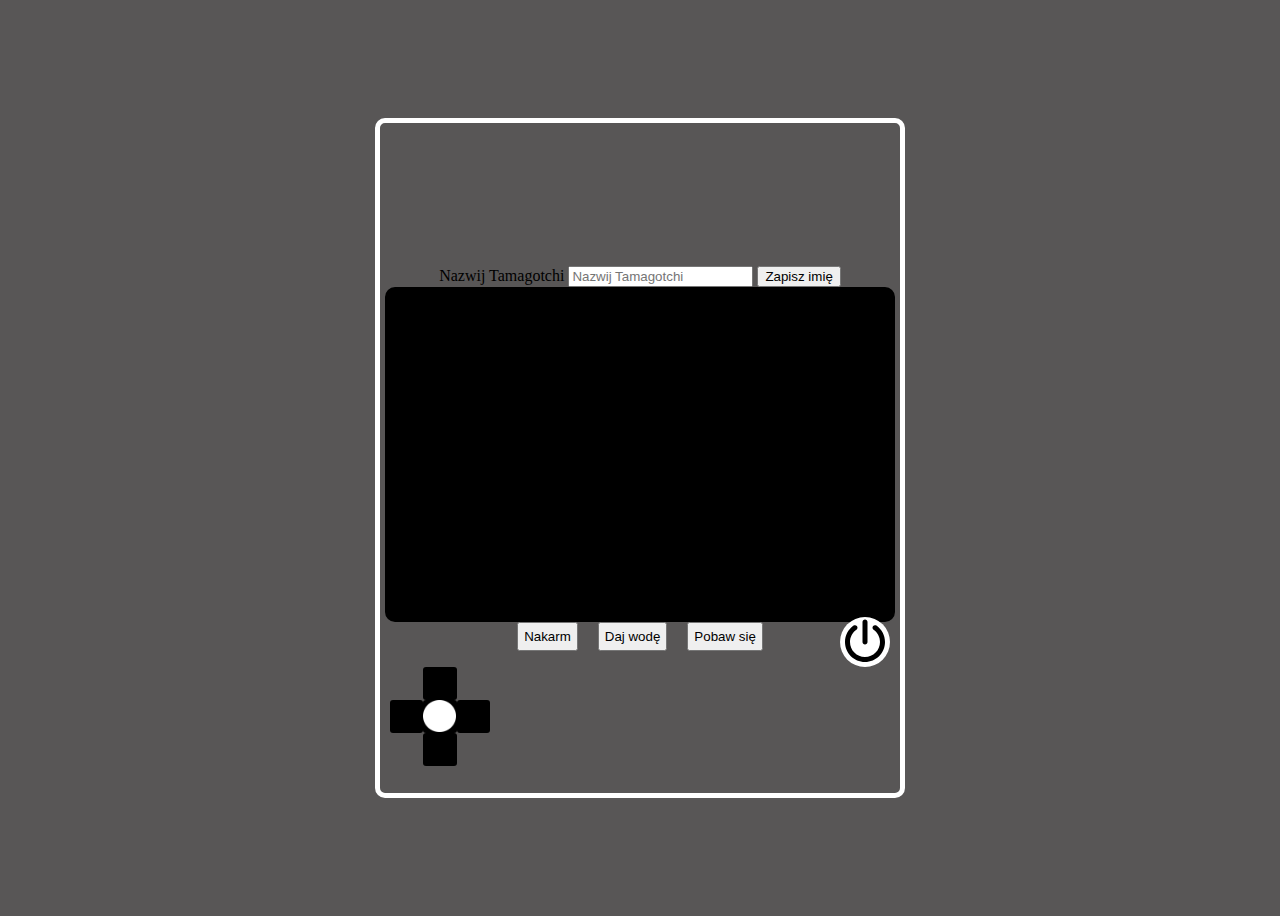
<file: index.html>
<!DOCTYPE html>
<html lang="en">
	<head>
		<meta charset="UTF-8" />
		<meta name="viewport" content="width=device-width, initial-scale=1.0" />
		<title>Document</title>
		<link rel="stylesheet" href="style.css" />
		<link
			rel="stylesheet"
			href="https://cdnjs.cloudflare.com/ajax/libs/animate.css/4.1.1/animate.min.css"
		/>
	</head>
	<body>
		<!-- Console container -->
		<div id="theWholeThing">
			<div id="NamingThing">
				<label for="name" id="labelForName">Nazwij Tamagotchi</label>
				<input id="name" type="text" placeholder="Nazwij Tamagotchi" />
				<button id="saveNameButton" onclick="saveName()">
					Zapisz imię
				</button>
			</div>
			<!-- Screen -->
			<div id="screen">
				<div id="screenContent" class="animate__animated">
					<div id="overlay" class="animate__animated">
						<p id="displayName"></p>
						<img
							id="tamagotchiDisplay"
							alt="kot haha"
							src="Obrazy/idk.png"
						/>
						<canvas id="pong" width="500" height="650"></canvas>
						<div id="TamagotchisVariables">
							<p>Głód: <span id="hungerDisplay"></span></p>
							<p>Szczęście: <span id="funDisplay"></span></p>
							<p>Pragnienie: <span id="thirstDisplay"></span></p>
						</div>
					</div>
				</div>
				<div id="buttonContainer">
					<div id="OnAndOffButton">
						<img
							src="Obrazy/power-off-solid-full.svg"
							onclick="ChangeScreenStatus()"
						/>
					</div>
				</div>
				<!-- D-PAD -->
				<div id="dPadContainer">
					<div class="hiddenDiv">.</div>
					<div class="dPad" id="dPadUp"></div>
					<div></div>
					<div class="dPad" id="dPadLeft"></div>
					<div class="dPad" id="dPadCenter">
						<img
							src="Obrazy/White_Circle.svg.png"
							width="32.67px"
						/>
					</div>
					<div class="dPad" id="dPadRight"></div>
					<div></div>
					<div class="dPad" id="dPadDown"></div>
					<div></div>
				</div>
			</div>
			<!-- Action buttons -->
			<div id="controler">
				<button
					class="actionButtons"
					id="FeedTamagotchiBtn"
					onclick="feedTamagotchi()"
				>
					Nakarm
				</button>
				<button
					class="actionButtons"
					id="giveTamagotchiWaterBtn"
					onclick="giveTamagotchiWater()"
				>
					Daj wodę
				</button>
				<button class="actionButtons" id="play">Pobaw się</button>
			</div>
		</div>
		<script src="script.js"></script>
	</body>
</html>
</file>
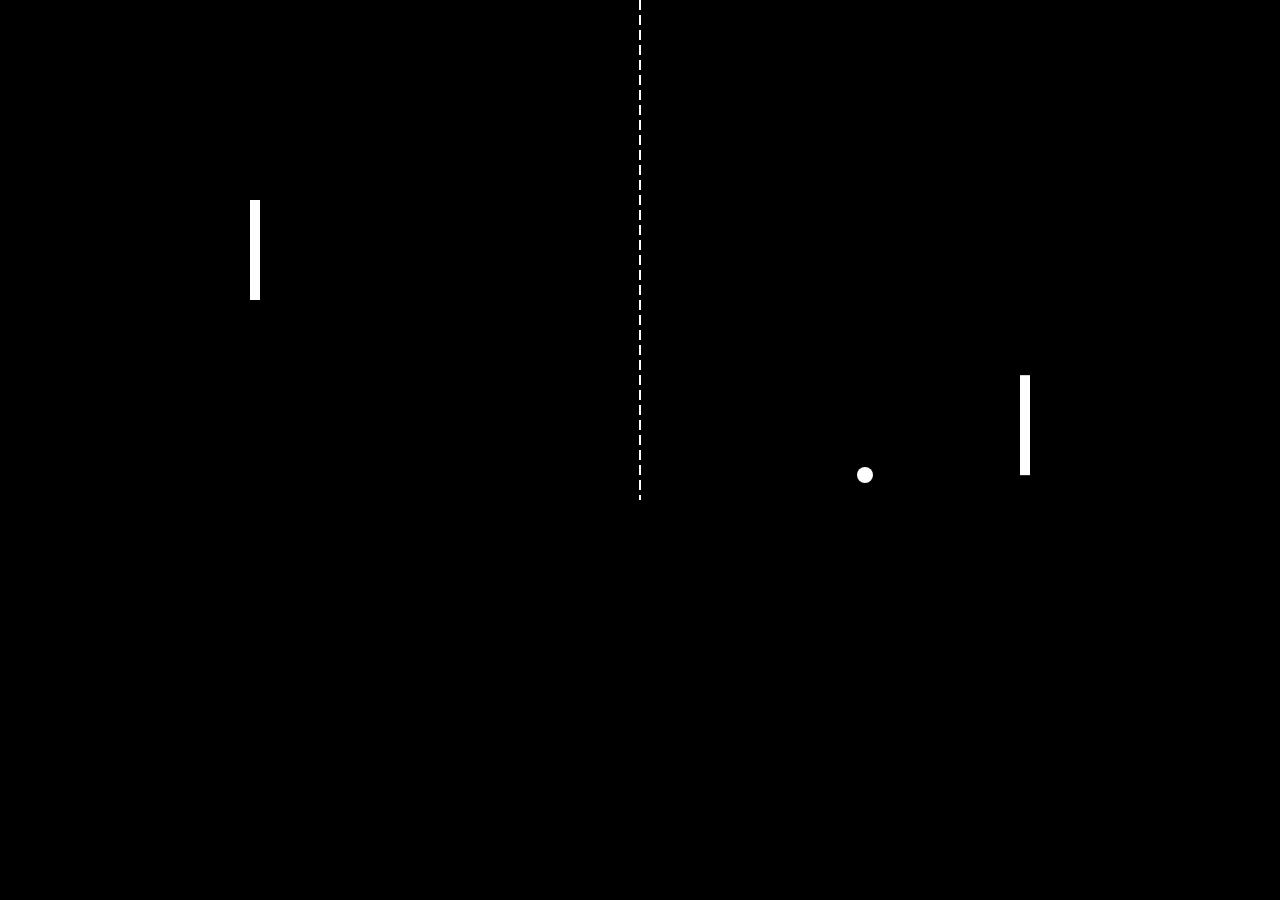
<file: wth.html>
<!DOCTYPE html>
<html lang="en">
<head>
  <meta charset="UTF-8" />
  <meta name="viewport" content="width=device-width, initial-scale=1.0"/>
  <title>Pong Game</title>
  <style>
    body {
      margin: 0;
      background: black;
      overflow: hidden;
    }
    canvas {
      display: block;
      margin: 0 auto;
      background: #111;
    }
  </style>
</head>
<body>
<canvas id="pong" width="800" height="500"></canvas>
<script>
  const canvas = document.getElementById("pong");
  const ctx = canvas.getContext("2d");

  const paddleWidth = 10, paddleHeight = 100;
  const player = { x: 10, y: canvas.height / 2 - paddleHeight / 2, width: paddleWidth, height: paddleHeight, color: "white", dy: 5 };
  const ai = { x: canvas.width - paddleWidth - 10, y: canvas.height / 2 - paddleHeight / 2, width: paddleWidth, height: paddleHeight, color: "white", dy: 4 };
  const ball = {
    x: canvas.width / 2,
    y: canvas.height / 2,
    radius: 8,
    speed: 5,
    velocityX: 5,
    velocityY: 5,
    color: "white"
  };

  function drawRect(x, y, w, h, color) {
    ctx.fillStyle = color;
    ctx.fillRect(x, y, w, h);
  }

  function drawCircle(x, y, r, color) {
    ctx.fillStyle = color;
    ctx.beginPath();
    ctx.arc(x, y, r, 0, Math.PI * 2, false);
    ctx.closePath();
    ctx.fill();
  }

  function drawNet() {
    for (let i = 0; i < canvas.height; i += 15) {
      drawRect(canvas.width / 2 - 1, i, 2, 10, "white");
    }
  }

  function resetBall() {
    ball.x = canvas.width / 2;
    ball.y = canvas.height / 2;
    ball.velocityX = -ball.velocityX;
    ball.speed = 5;
  }

  function collision(b, p) {
    return b.x < p.x + p.width && b.x + b.radius > p.x && b.y < p.y + p.height && b.y + b.radius > p.y;
  }

  function update() {
    ball.x += ball.velocityX;
    ball.y += ball.velocityY;

    // AI paddle movement
    ai.y += ((ball.y - (ai.y + ai.height / 2))) * 0.09;

    if (ball.y + ball.radius > canvas.height || ball.y - ball.radius < 0) {
      ball.velocityY = -ball.velocityY;
    }

    let playerOrAI = (ball.x < canvas.width / 2) ? player : ai;

    if (collision(ball, playerOrAI)) {
      let collidePoint = (ball.y - (playerOrAI.y + playerOrAI.height / 2));
      collidePoint = collidePoint / (playerOrAI.height / 2);

      let angleRad = collidePoint * (Math.PI / 4);
      let direction = (ball.x < canvas.width / 2) ? 1 : -1;
      ball.velocityX = direction * ball.speed * Math.cos(angleRad);
      ball.velocityY = ball.speed * Math.sin(angleRad);
      ball.speed += 0.2;
    }

    // Score handling (optional)
    if (ball.x - ball.radius < 0 || ball.x + ball.radius > canvas.width) {
      resetBall();
    }
  }

  function render() {
    drawRect(0, 0, canvas.width, canvas.height, "black");
    drawNet();
    drawRect(player.x, player.y, player.width, player.height, player.color);
    drawRect(ai.x, ai.y, ai.width, ai.height, ai.color);
    drawCircle(ball.x, ball.y, ball.radius, ball.color);
  }

  function game() {
    update();
    render();
  }

  setInterval(game, 1000 / 60);

  // Player controls
  document.addEventListener("keydown", (e) => {
    if (e.key === "ArrowUp") player.y -= player.dy;
    else if (e.key === "ArrowDown") player.y += player.dy;

    // Keep paddle in bounds
    if (player.y < 0) player.y = 0;
    if (player.y + player.height > canvas.height) player.y = canvas.height - player.height;
  });
</script>
</body>
</html>
</file>
<file: style.css>
canvas{
        display: none;
        margin: 0 auto;
        background: #111;
        width: 100%;
        height: 100%;
        position: absolute;
        top: 0;
      }

body{
    background-color: rgb(88, 86, 86);
    display: flex;
    height: 100vh;
    justify-content: center;
    align-items: center;
    overflow: hidden;
}
#displayName{
    margin: 0%;
}
#theWholeThing{
    border-radius: 10px;
    border: 5px solid white;
    padding: 10px;
    width: 500px;
    height: 650px;
    display: flex;
    flex-direction: column;
    justify-content: center;
    align-items: center;
}

#screen{
    height: 50%;
    width: 100%;
    background-color: greenyellow;
    border: 5px solid black ;
    border-radius: 10px;
    position: relative;
}

#controler{
    display: flex;
    align-items: center;
    justify-content: center;
}
#screenContent{
    background-color: black;
    height: 100%;
}
#OnAndOffButton{
    height: 50px;
    width: 50px;
    background-color: white;
    border-radius: 50px;
    cursor: pointer;
}
#buttonContainer{
    display: flex;
    justify-content: flex-end;
    width: 100%;
    margin-right: 50px;
}

.actionButtons{
    padding: 5px;
    margin-right: 20px;
}
.actionButtons:last-child {
    margin-right: 0px;
}
#dPadContainer{
    display: grid;
    gap: 0px;
    grid-template-columns: repeat(3, 1fr);
    grid-template-rows: repeat(3, 1fr);
    width: 100px;
}
.dPad{
    background-color: black;
    height: 33.3px;
    width: 33.3px;
    cursor: pointer;
    border-radius: 3px;
}
.hiddenDiv{
    opacity: 0;
    display: hidden;
}
</file>
